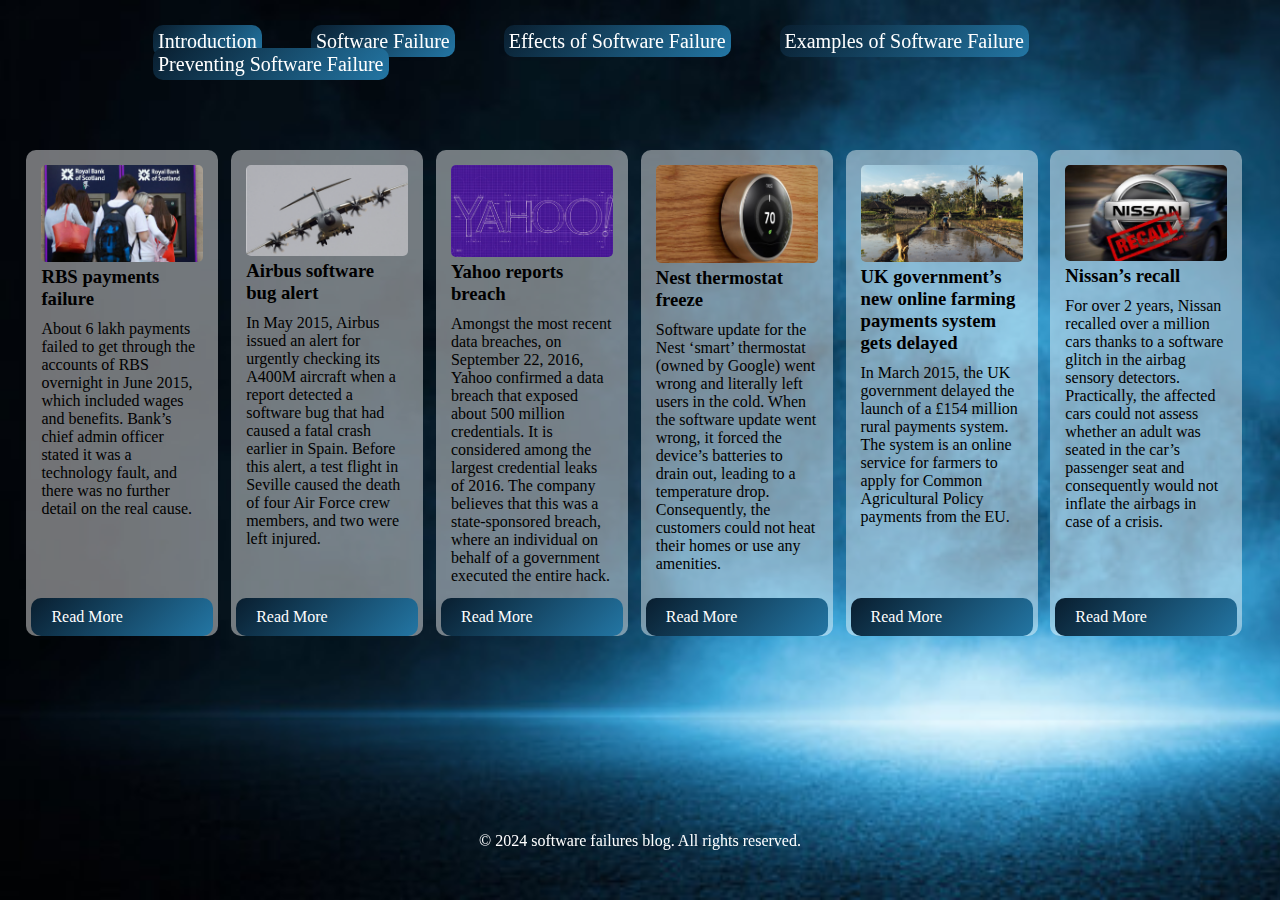
<file: examples-of-failure.htm>
<!DOCTYPE html>
<html lang="en">
<head>
    <meta charset="UTF-8">
    <meta name="viewport" content="width=device-width, initial-scale=1.0">
    <title>Software failure</title>
    <link rel="stylesheet" href="styles.css">
</head>
<body>
    <header class="header">
        <nav class="navbar">
          <a href="index.html">Introduction</a>
          <a href="software-failure.html">Software Failure</a>
          <a href="effects-of-failure.html">Effects of Software Failure</a>
          <a href="examples-of-failure.htm">Examples of Software Failure</a>
          <a href="preventing-failure.html">Preventing Software Failure</a>
        </nav>
    </header>
    <div class="pre1">
        <div class="box">
            <img src="s1.png" alt="img1">
            <h3>RBS payments failure
            </h3>
            <p>About 6 lakh payments failed to get through the accounts of RBS overnight in June 2015, which included wages and benefits. Bank’s chief admin officer stated it was a technology fault, and there was no further detail on the real cause.</p>
            <a href="https://www.theguardian.com/business/2015/jun/17/rbs-fails-to-make-600000-payments-customers-it-technology-failure-bank"><span>Read More</span></a>
        </div>
        <div class="box">
            <img src="s2.png" alt="img2">
            <h3>Airbus software bug alert
            </h3>
            <p>In May 2015, Airbus issued an alert for urgently checking its A400M aircraft when a report detected a software bug that had caused a fatal crash earlier in Spain. Before this alert, a test flight in Seville caused the death of four Air Force crew members, and two were left injured.</p>
            <a href="https://www.theguardian.com/technology/2015/may/20/airbus-issues-alert-software-bug-fatal-plane-crash"><span>Read More</span></a><br><br>
        </div>
        <div class="box">
            <img src="s3.png" alt="img3">
            <h3>Yahoo reports breach
            </h3>
            <p>Amongst the most recent data breaches, on September 22, 2016, Yahoo confirmed a data breach that exposed about 500 million credentials. It is considered among the largest credential leaks of 2016. The company believes that this was a state-sponsored breach, where an individual on behalf of a government executed the entire hack.</p>
            <a href="https://en.wikipedia.org/wiki/Yahoo!_data_breaches"><span>Read More</span></a><br><br>
        </div>
        <div class="box">
            <img src="s4.png" alt="img4">
            <h3>Nest thermostat freeze
            </h3>
            <p>Software update for the Nest ‘smart’ thermostat (owned by Google) went wrong and literally left users in the cold. When the software update went wrong, it forced the device’s batteries to drain out, leading to a temperature drop. Consequently, the customers could not heat their homes or use any amenities.</p>
            <a href="https://www.techhive.com/article/600146/nest-thermostat-software-bug-chills-users-once-again.html"><span>Read More</span></a><br><br>
        </div>
        <div class="box">
            <img src="s5.png" alt="img5">
            <h3>UK government’s new online farming payments system gets delayed
            </h3>
            <p>In March 2015, the UK government delayed the launch of a £154 million rural payments system. The system is an online service for farmers to apply for Common Agricultural Policy payments from the EU.</p>
            <a href="https://www.bbc.com/news/uk-31976230"><span>Read More</span></a>
        </div>
        <div class="box">
            <img src="s6.png" alt="img6">
            <h3>Nissan’s recall
            </h3>
            <p>For over 2 years, Nissan recalled over a million cars thanks to a software glitch in the airbag sensory detectors. Practically, the affected cars could not assess whether an adult was seated in the car’s passenger seat and consequently would not inflate the airbags in case of a crisis.</p>
            <a href="https://economictimes.indiatimes.com/industry/renewables/nissan-recalls-over-9000-evs-over-a-software-defect-that-could-abruptly-shut-down-the-vehicle/articleshow/104285408.cms?from=mdr"><span>Read More</span></a>
        </div>
    </div>
    <footer>
        <p>&copy; 2024 software failures blog. All rights reserved.</p>
    </footer>
</body>
</html>
</file>
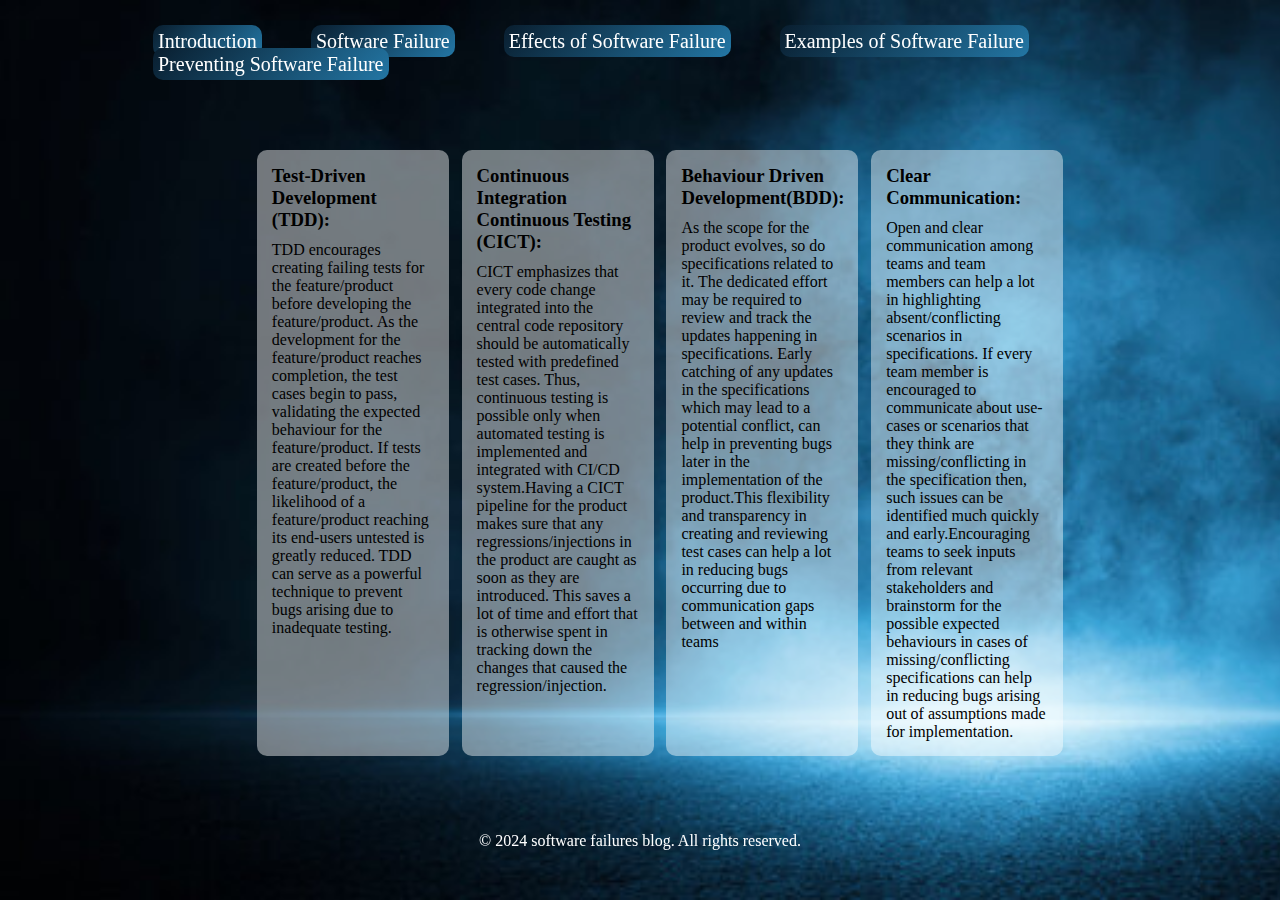
<file: preventing-failure.html>
<!DOCTYPE html>
<html lang="en">
<head>
    <meta charset="UTF-8">
    <meta name="viewport" content="width=device-width, initial-scale=1.0">
    <title>Software failure</title>
    <link rel="stylesheet" href="styles.css">
</head>
<body>
    <header class="header">
        <nav class="navbar">
          <a href="index.html">Introduction</a>
          <a href="software-failure.html">Software Failure</a>
          <a href="effects-of-failure.html">Effects of Software Failure</a>
          <a href="examples-of-failure.htm">Examples of Software Failure</a>
          <a href="preventing-failure.html">Preventing Software Failure</a>
        </nav>
    </header>
    <div class="pre3">
        <div class="box">
            <h3>Test-Driven Development (TDD):</h3>
            <p>TDD encourages creating failing tests for the feature/product before developing the feature/product. As the development for the feature/product reaches completion, the test cases begin to pass, validating the expected behaviour for the feature/product.
              If tests are created before the feature/product, the likelihood of a feature/product reaching its end-users untested is greatly reduced. TDD can serve as a powerful technique to prevent bugs arising due to inadequate testing.</p>
        </div>
        <div class="box">
            <h3>Continuous Integration Continuous Testing (CICT):</h3>
            <p>CICT emphasizes that every code change integrated into the central code repository should be automatically tested with predefined test cases. Thus, continuous testing is possible only when automated testing is implemented and integrated with CI/CD system.Having a CICT pipeline for the product makes sure that any regressions/injections in the product are caught as soon as they are introduced. This saves a lot of time and effort that is otherwise spent in tracking down the changes that caused the regression/injection. </p>
        </div>
        <div class="box">
            <h3>Behaviour Driven Development(BDD):</h3>
            <p>As the scope for the product evolves, so do specifications related to it. The dedicated effort may be required to review and track the updates happening in specifications. Early catching of any updates in the specifications which may lead to a potential conflict, can help in preventing bugs later in the implementation of the product.This flexibility and transparency in creating and reviewing test cases can help a lot in reducing bugs occurring due to communication gaps between and within teams</p>
        </div>
        <div class="box">
            <h3>Clear Communication:</h3>
            <p>Open and clear communication among teams and team members can help a lot in highlighting absent/conflicting scenarios in specifications. If every team member is encouraged to communicate about use-cases or scenarios that they think are missing/conflicting in the specification then, such issues can be identified much quickly and early.Encouraging teams to seek inputs from relevant stakeholders and brainstorm for the possible expected behaviours in cases of missing/conflicting specifications can help in reducing bugs arising out of assumptions made for implementation.</p>
        </div>
    </div>
    <footer>
        <p>&copy; 2024 software failures blog. All rights reserved.</p>
    </footer>
</body>
</html>
</file>
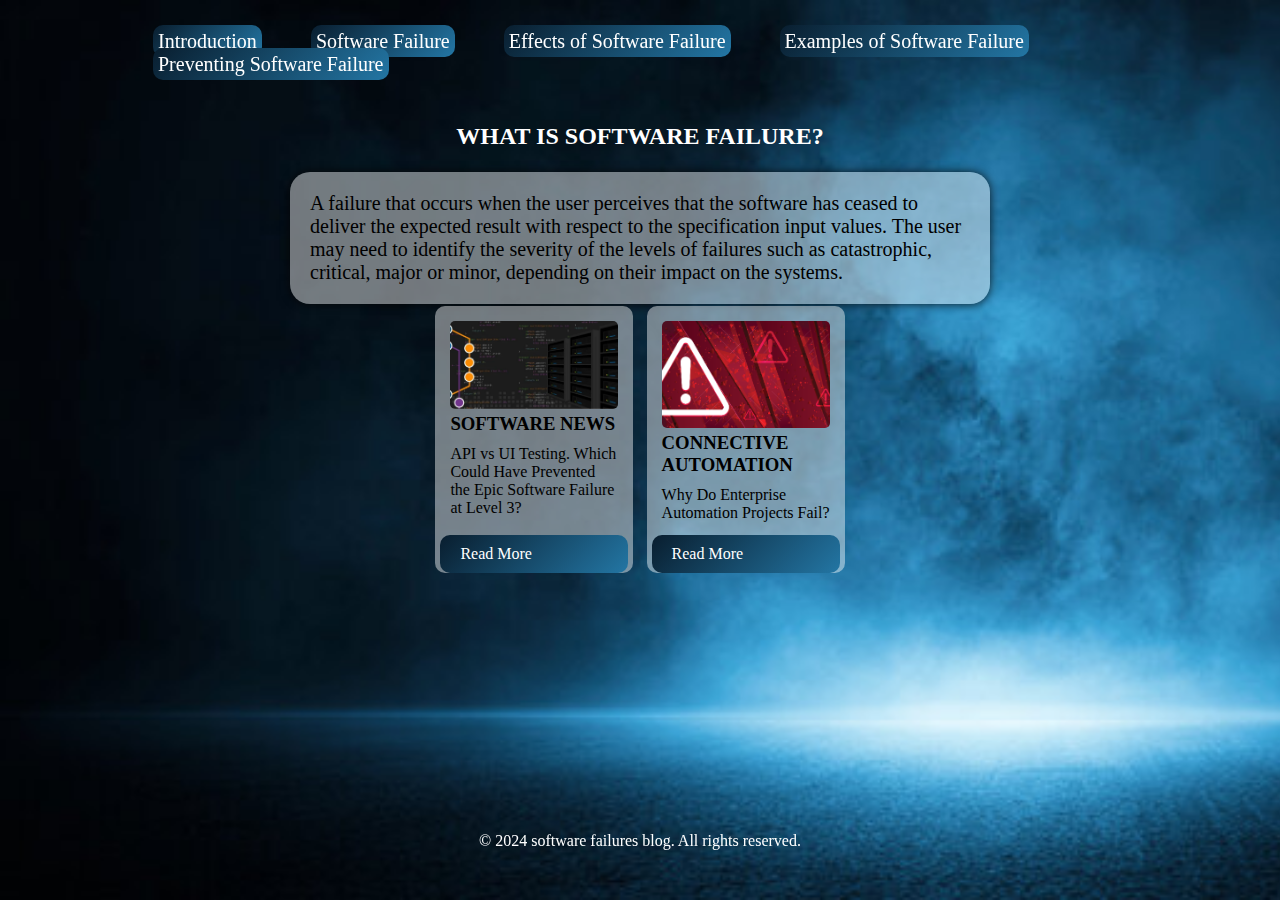
<file: software-failure.html>
<!DOCTYPE html>
<html lang="en">
<head>
    <meta charset="UTF-8">
    <meta name="viewport" content="width=device-width, initial-scale=1.0">
    <title>Software failure</title>
    <link rel="stylesheet" href="styles.css">
</head>
<body>
    <header class="header">
        <nav class="navbar">
          <a href="index.html">Introduction</a>
          <a href="software-failure.html">Software Failure</a>
          <a href="effects-of-failure.html">Effects of Software Failure</a>
          <a href="examples-of-failure.htm">Examples of Software Failure</a>
          <a href="preventing-failure.html">Preventing Software Failure</a>
        </nav>
      </header>
      <h2>What is software Failure? </h2>
      <div class="sf">
      <div class="intro">
      <p>A failure that occurs when the user perceives that the software has 
      ceased to deliver the expected result with respect to the specification
       input values. The user may need to identify the severity of the levels of 
       failures such as catastrophic,
       critical, major or minor, depending on their impact on the systems.</p></div>
       <div class="pre">
        <div class="box">
            <img src="p1.png" alt="img1">
            <h3>SOFTWARE NEWS
            </h3>
            <p>API vs UI Testing. Which Could Have Prevented the Epic Software Failure at Level 3?</p><br><br>
            <a link="https://www.worksoft.com/corporate-blog/api-vs-ui-testing-software-failure-level-3"><span>Read More</span></a>
    </div>
    <div class="box">
        <img src="p2.png" alt="img2">
        <h3>CONNECTIVE AUTOMATION
        </h3>
        <p>Why Do Enterprise Automation Projects Fail?</p><br><br>
        <a link="https://www.worksoft.com/corporate-blog/why-do-enterprise-automation-projects-fail"><span>Read More</span></a>
    </div>
        </div></sf>
        <footer>
        <p>&copy; 2024 software failures blog. All rights reserved.</p>
    </footer>
</body>
</html>
</file>
<file: styles.css>
*{
  margin:0;
  padding:0;
  box-sizing:border-box;
}
body{
  background-image: url('oim.jpg'); /* Adjust the path as needed */
  background-size: cover;
  background-repeat: no-repeat;
  width: 100vw;
  height: 100vh;
  display: flex;
  flex-direction: column;
  align-items: center; /* Centers the boxes horizontally */
  scroll-behavior: smooth;
}
.header {
  position: fixed;
  width:100%;
  padding:30px 10%;
  background: transparent;
  display: flex;
  justify-content: space-between;
  align-items: center;
  z-index: 100;
  position:fixed;
}
.navbar a {
  font-size: 20px;
  color: #fff;
  text-decoration:none;
  font-weight: 500;
  margin-left: 25px;
  margin-right: 20px;
  border-radius:10px;
  background: linear-gradient(135deg,#091e2f,#2376a4);
  padding:5px;
  
}
.navbar a:hover {
  border:2px;
  border-radius:10px;
  background: linear-gradient(135deg, #2376a4,#091e2f);
  padding:5px;
}

h1{
  margin-top:150px;
  line-height:4;
  text-transform: uppercase;
  color: #fff;
}
.intro {
  width: 80%;
  margin: 0 auto;
  padding: 20px;
  width:700px;
  background-color: #ffffff71;
  border-radius: 20px;
  box-shadow: 0 0 10px rgba(5, 4, 4, 0.837);
  animation: fadeIn 1s ease;
  font-size:20px;
}

@keyframes fadeIn {
  from {
      opacity: 0;
  }
  to {
      opacity: 1;
  }
}

h5 {
  color: #1a1717;
  line-height: 1.5;
}

h5::first-letter {
  font-size: 1.5em;
  font-weight: bold;
}
h2{
  margin-top:100px;
  line-height:3.0;
  text-transform: uppercase;
  color: #fff;
}

/* Assuming the footer is the last element in your HTML */

footer {
  position: fixed; /* Position the footer relative to the viewport */
  bottom: 0; /* Position it at the bottom of the viewport */
  left: 0; /* Align it with the left edge of the viewport */
  width: 100%; /* Make it span the full width of the viewport */
  background-color: transparent;
  color: #fff;
  text-align: center;
  padding: 50px;
}

footer p {
  margin-bottom: 0; /* Remove margin bottom for paragraph inside footer */
  font-size: medium;
}

/* Your keyframes animation if needed */
@keyframes fadeIn {
  from {
    opacity: 0;
  }
  to {
    opacity: 1;
  }
}
.box {
  position: relative;
}

.box a {
  display: inline-block;
  padding: 10px 20px;
  background-color: #3c3737;
  color: #fff;
  text-decoration: none;
  border-radius: 10px;
  transition: background-color 0.3s ease;
  background: linear-gradient(135deg, #091e2f, #2376a4);
  position: absolute;
  bottom: -5px;
  margin-bottom:5px;
  right:5px;
  left:5px; /* Adjust as needed */
}

.pre {
  display: flex;
  flex-wrap: wrap;
  margin: 2px -20px; 
  justify-content: center;
}
.box {
  width: 15%;
  margin: 0 0.5%; /* Adjust margin for a small gap */
  padding: 15px;
  background-color: #ffffff71;
  border-radius: 10px;
  box-sizing: border-box;
}
.box img {
  width: 100%;
  border-radius: 5px;
}

.box p {
  margin-top: 10px;
}
.pre1 {
  display: flex;
  flex-wrap: wrap;
  margin: 2px 20px; 
  margin-right:-20px;
  margin-top:150px;
}
.intro ol{
list-style-type: disc;
margin-left:10px;
}
.pre3 {
  display: flex;
  flex-wrap: wrap;
  justify-content: center; /* Align items to the center horizontally */
  margin: 2px 20px;
  margin-right: -20px;
  margin-top: 150px;
}
</file>
